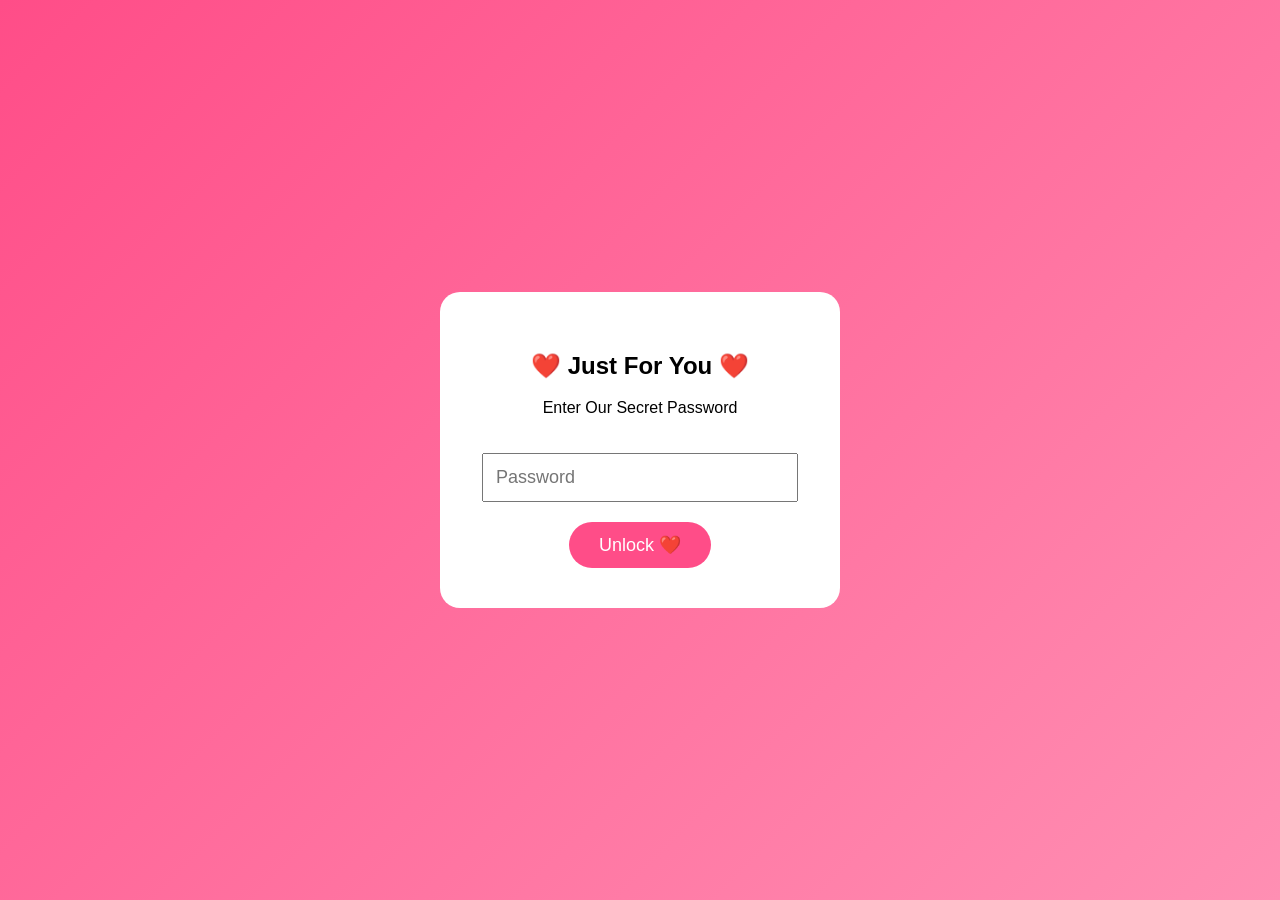
<file: index.html>
<!DOCTYPE html>
<html lang="en">
<head>
<meta charset="UTF-8">
<meta name="viewport" content="width=device-width,initial-scale=1.0">
<title>Unlock ❤️</title>

<style>

body{
margin:0;
height:100vh;
display:flex;
justify-content:center;
align-items:center;
background:linear-gradient(135deg,#ff4d88,#ff8fb3);
font-family:Arial;
}

.box{
background:white;
padding:40px;
border-radius:20px;
text-align:center;
width:320px;
}

input{
width:90%;
padding:12px;
font-size:18px;
margin:20px 0;
}

button{
padding:12px 30px;
font-size:18px;
cursor:pointer;
background:#ff4d88;
color:white;
border:none;
border-radius:30px;
}

</style>

</head>

<body>

<div class="box">

<h2>❤️ Just For You ❤️</h2>

<p>Enter Our Secret Password</p>

<input
id="password"
type="password"
placeholder="Password">

<br>

<button onclick="unlock()">
Unlock ❤️
</button>

</div>

<script src="lock.js"></script>

</body>
</html>
</file>
